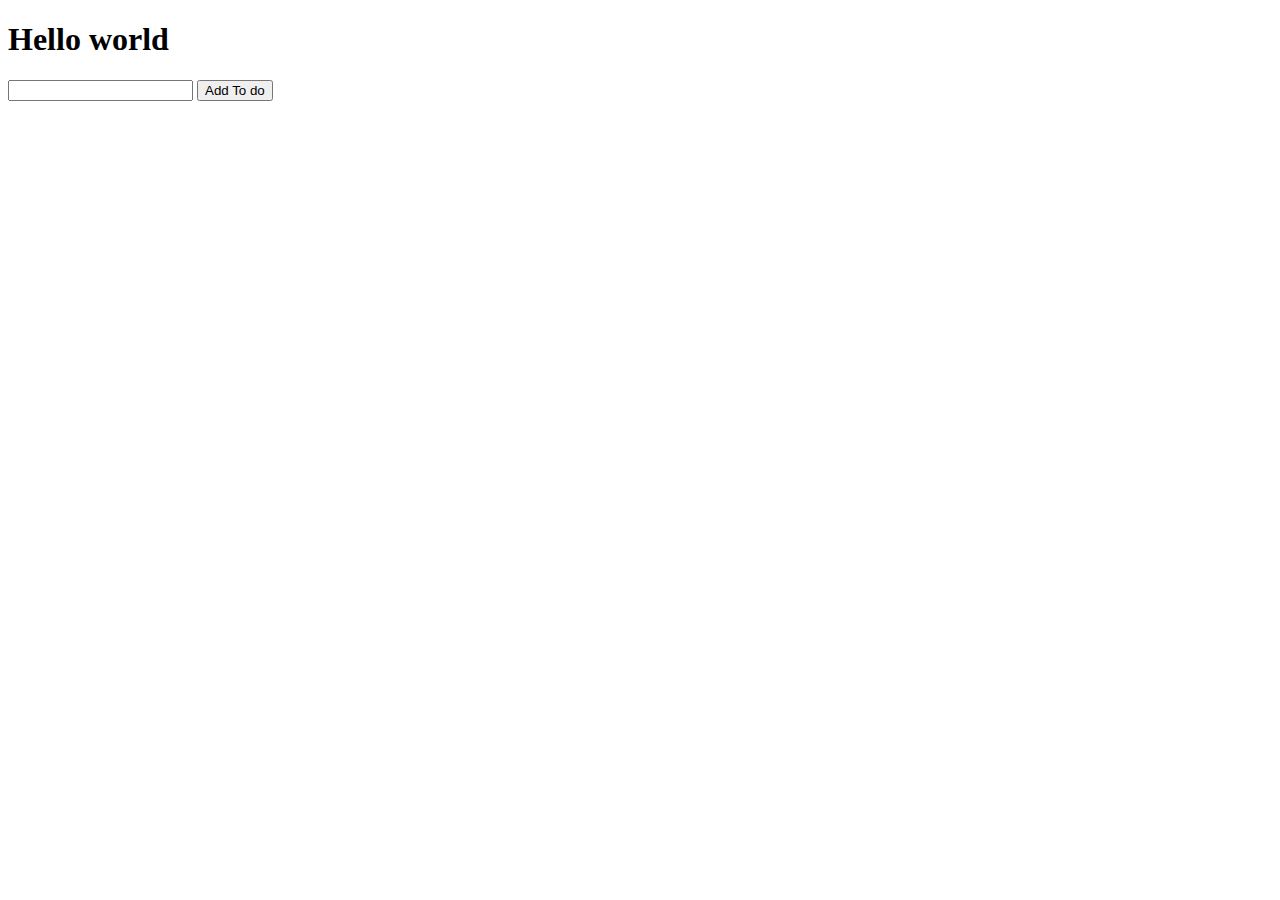
<file: Class 29/index.html>
<!DOCTYPE html>
<html lang="en">
<head>
    <meta charset="UTF-8">
    <meta name="viewport" content="width=device-width, initial-scale=1.0">
    <title>Document</title>
</head>
<body>
    <h1>Hello world</h1>

    <input type="text"  id="inp">
    <button onclick="todo()">Add To do </button>
    <ul id="ul">
    </ul>
    <script src="app.js"></script>
</body>
</html>
</file>
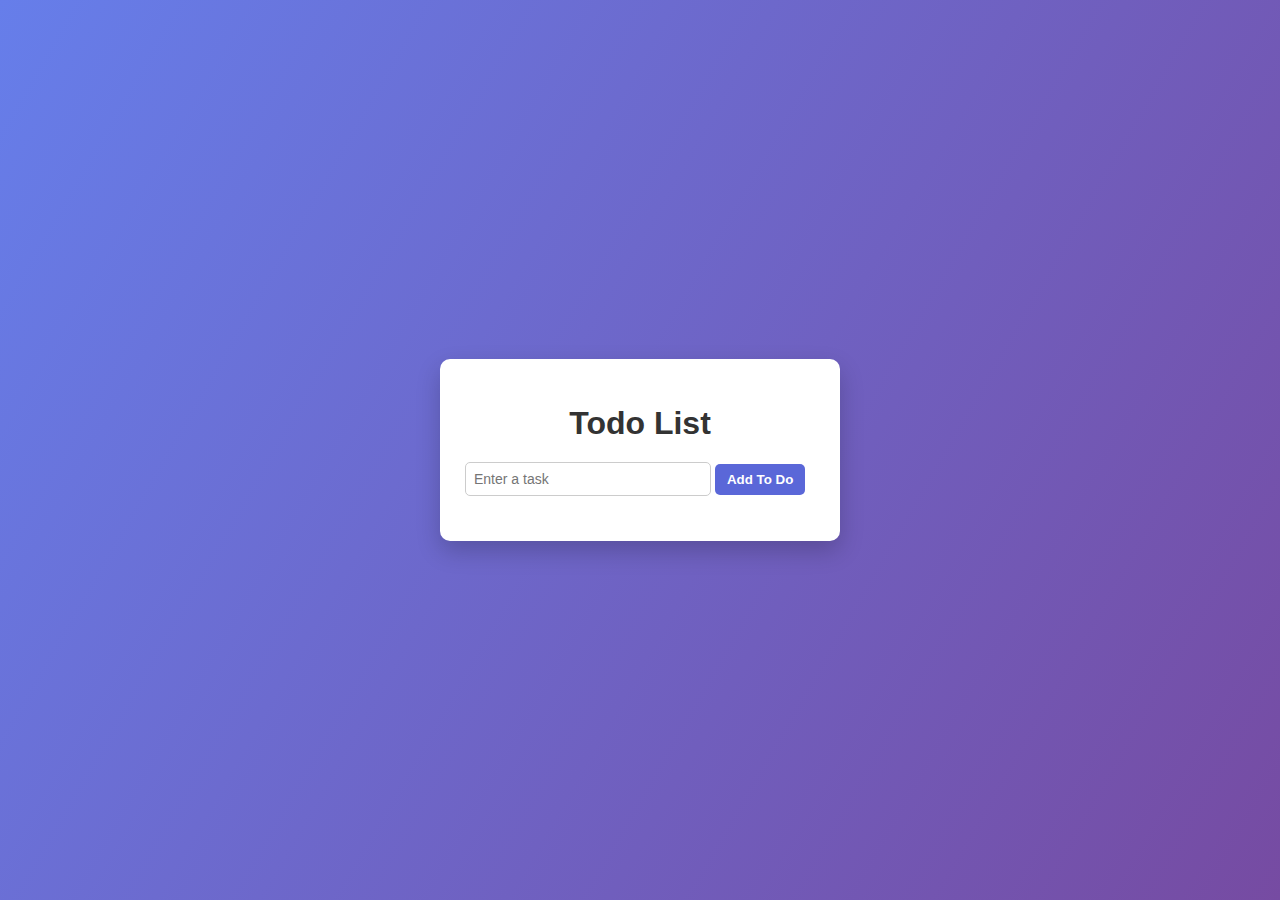
<file: class 30/index.html>
<!DOCTYPE html>
<html lang="en">
<head>
    <meta charset="UTF-8">
    <meta name="viewport" content="width=device-width, initial-scale=1.0">
    <link rel="stylesheet" href="style.css">
    <title>Document</title>
</head>
<body>
      <div class="todo-box">
    <h1>Todo List</h1>
    <input type="text" id="inp" placeholder="Enter a task">
    <button onclick="todo()">Add To Do</button>
    <ul id="ul"></ul>
</div>

    <script src="app.js"></script>
</body>
</html>
</file>
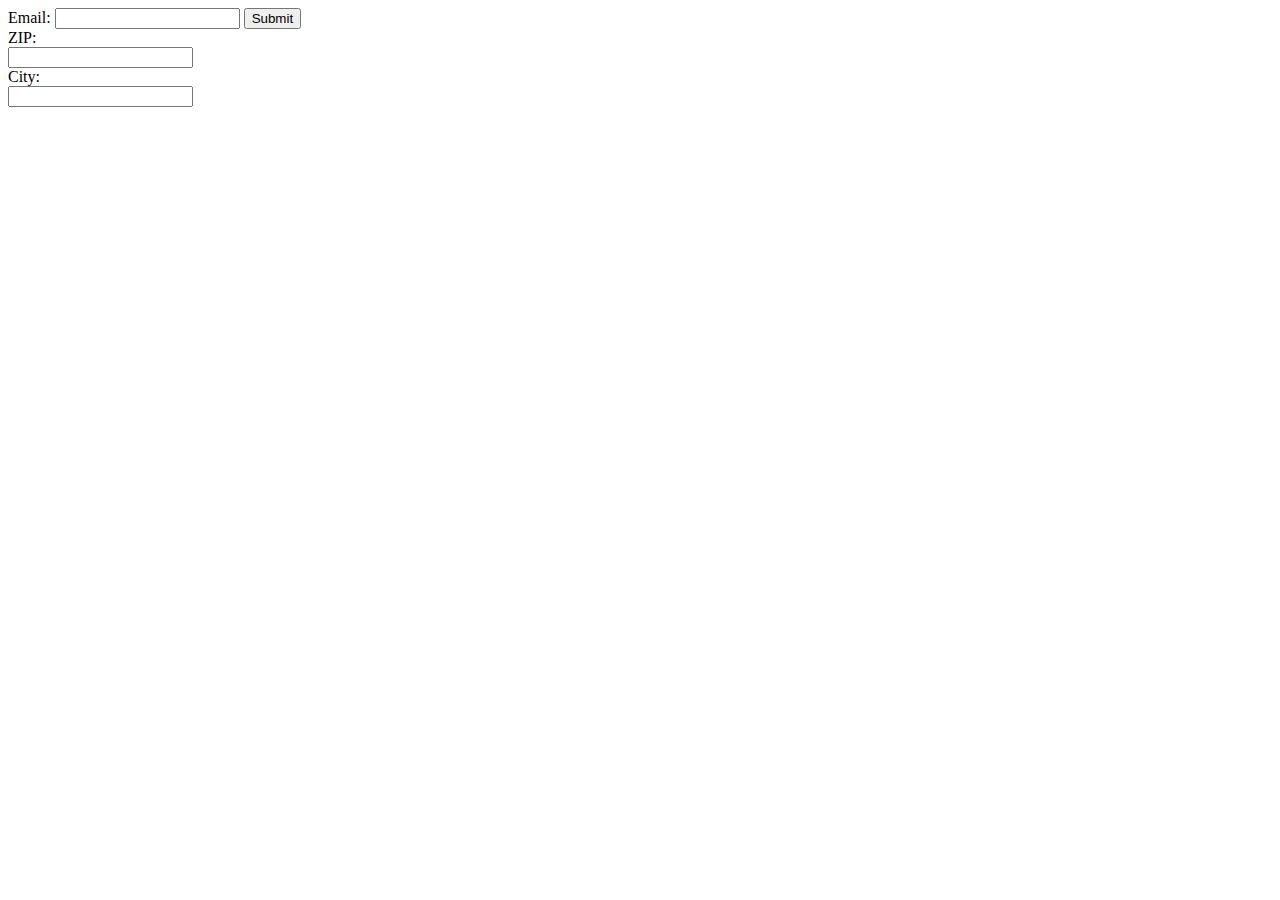
<file: class 31/index.html>
<!doctype html>
<html lang="en">
  <head>
    <meta charset="UTF-8" />
    <meta name="viewport" content="width=device-width, initial-scale=1.0" />
    <title>Document</title>
  </head>
  <body>
    <!-- <h1 id="hello" onmouseover="test(this)">HEllo</h1> -->

    <!-- <input type="text" id="inp" onfocus="change()"> -->

    <!-- <input type="text" id="inp" onfocus="change()" onblur="blu()"> -->

    <form onsubmit="handleSubmit(e)">
      Email:
      <input type="text" id="inp" name="email" /> 
      <button type="submit">Submit</button>
    </form>

    <form>
      ZIP:<br />
      <input type="text" id="zip" onBlur="fillCity();" /><br />
      City:<br />
      <input type="text" id="city" />
    </form>

    <script src="app.js"></script>
  </body>
</html>
</file>
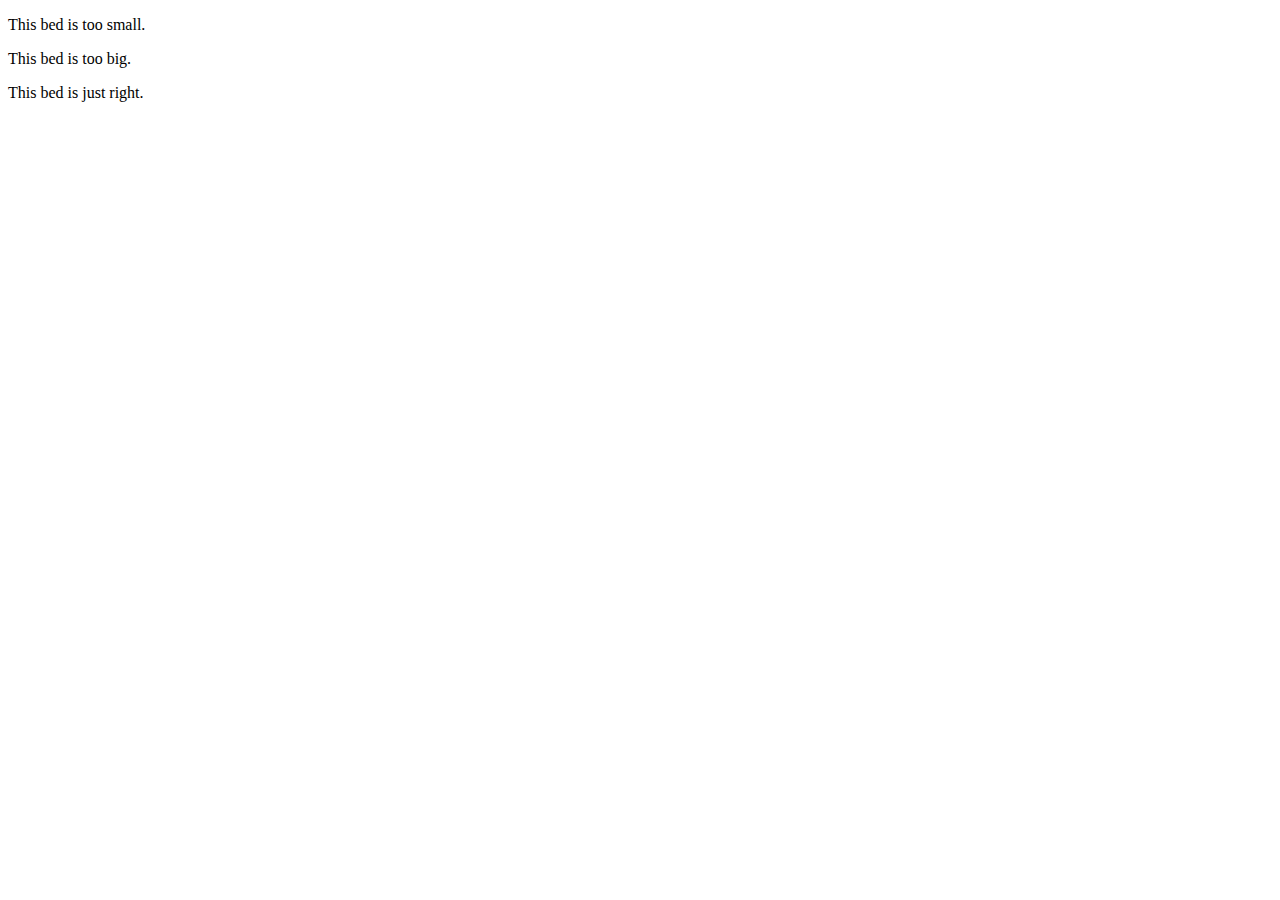
<file: class 32/index.html>
<!doctype html>
<html lang="en">
  <head>
    <meta charset="UTF-8" />
    <meta name="viewport" content="width=device-width, initial-scale=1.0" />
    <title>Document</title>
  </head>
  <body>
    <div id="div">
        <p>This bed is too small.</p>
        <p>This bed is too big.</p>
        <p>This bed is just right.</p>
    </div>

    <div></div>

    <script src="app.js"></script>
  </body>
</html>
</file>
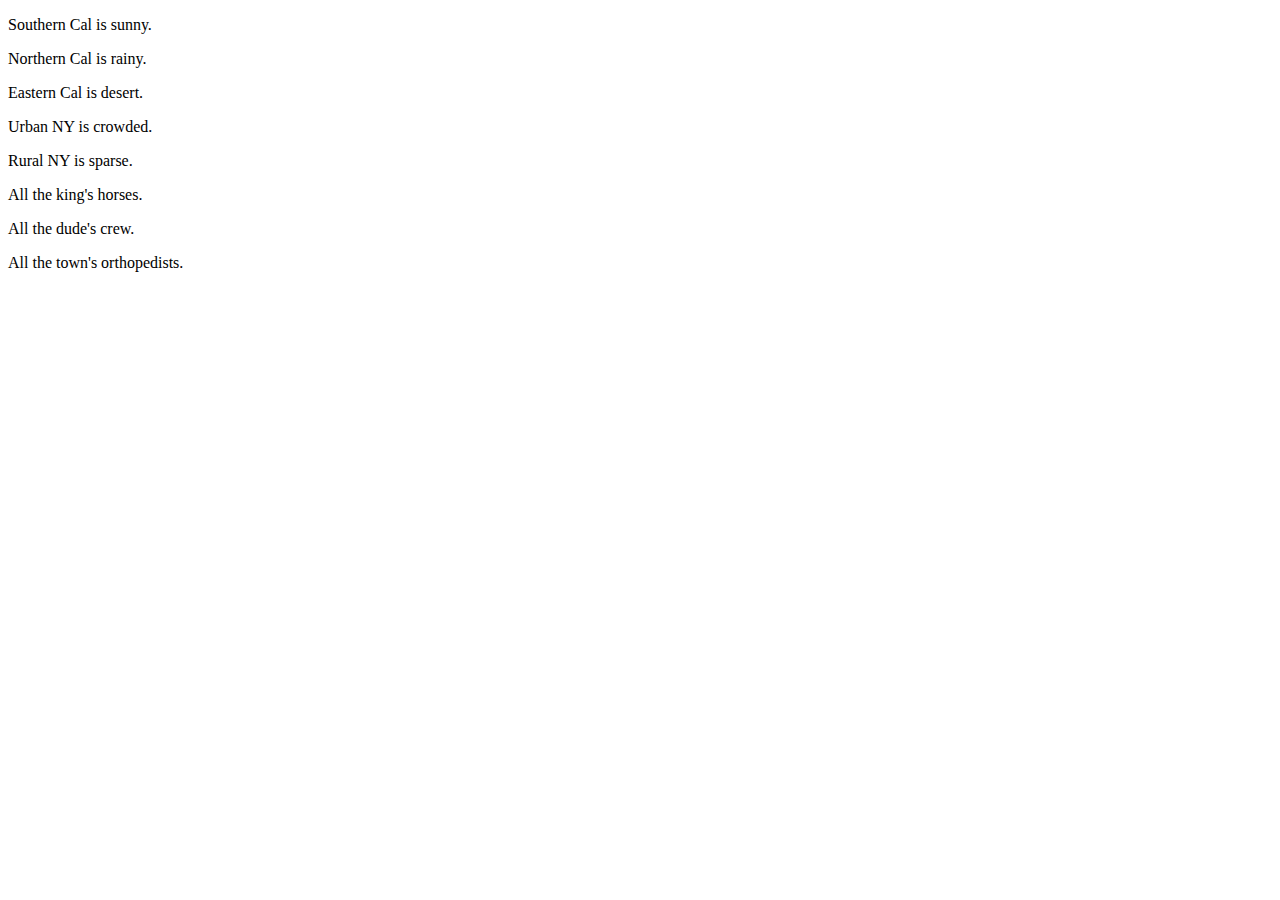
<file: class 33/index.html>
<!doctype html>
<html lang="en">
  <head>
    <meta charset="UTF-8" />
    <meta name="viewport" content="width=device-width, initial-scale=1.0" />
    <title>Document</title>
  </head>
  <body>
    <!-- <p>hello</p>

    <div><p>World</p></div> -->

    
      <div id="cal">
        <p>Southern Cal is sunny.</p>
        <p>Northern Cal is rainy.</p>
        <p>Eastern Cal is desert.</p>
      </div>
      <div id="ny">
        <p>Urban NY is crowded.</p>
        <p>Rural NY is sparse.</p>
      </div>


      
<div id="humpty"><p>All the king's horses.</p>
  <p>All the dude's crew.</p>
  <p>All the town's orthopedists.</p>
</div>
    

    <script src="app.js"></script>
  </body>
</html>
</file>
<file: class 30/style.css>
body {
    margin: 0;
    font-family: Arial, Helvetica, sans-serif;
    background: linear-gradient(120deg, #667eea, #764ba2);
    display: flex;
    justify-content: center;
    align-items: center;
    height: 100vh;
}

/* Main box */
.todo-box {
    background: white;
    width: 350px;
    padding: 25px;
    border-radius: 10px;
    box-shadow: 0 10px 25px rgba(0, 0, 0, 0.2);
}

h1 {
    text-align: center;
    margin-bottom: 20px;
    color: #333;
}

/* Input field */
#inp {
    width: 65%;
    padding: 8px;
    border-radius: 5px;
    border: 1px solid #ccc;
    outline: none;
    font-size: 14px;
}

/* Add button */
button {
    padding: 8px 12px;
    border-radius: 5px;
    border: none;
    background-color: #5a67d8;
    color: white;
    font-weight: bold;
    cursor: pointer;
    transition: 0.3s;
}

button:hover {
    background-color: #434190;
    transform: scale(1.05);
}

/* Todo list */
ul {
    list-style: none;
    padding: 0;
    margin-top: 20px;
}

li {
    background: #f7f7f7;
    margin-bottom: 10px;
    padding: 8px 10px;
    border-radius: 5px;
    display: flex;
    justify-content: space-between;
    align-items: center;
    font-size: 14px;
}

/* Delete button inside list */
li button {
    background-color: #e53e3e;
    padding: 5px 8px;
    font-size: 12px;
}

li button:hover {
    background-color: #c53030;
}
</file>
